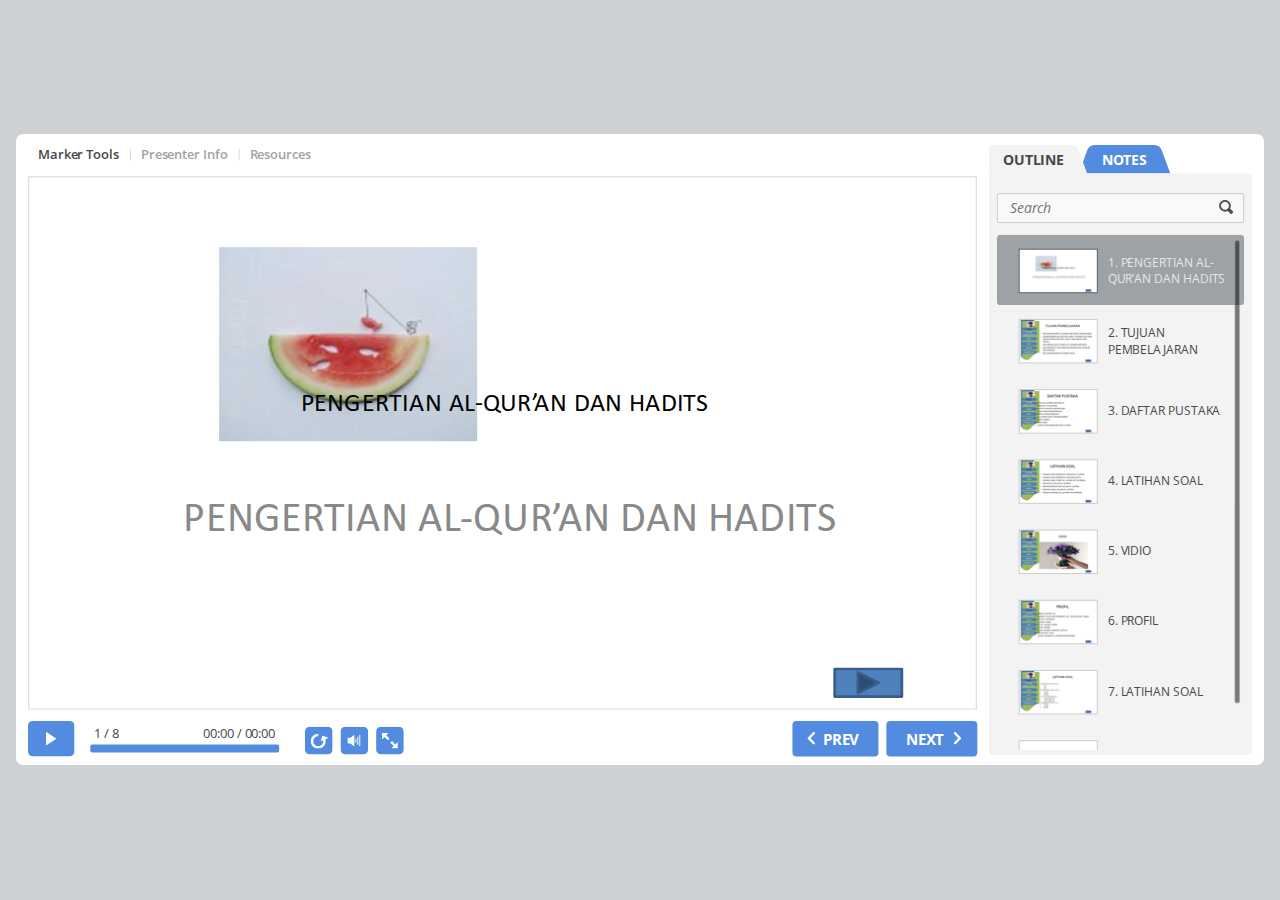
<file: index.html>
<!DOCTYPE html>
<!-- Created with iSpring --><!-- 1022 509 --><!--version 9.7.9.27013 --><!--type html --><!--mainFolder ./ -->
<html style=background-color:#ced1d3;>
<head>
    <meta http-equiv="Content-Type" content="text/html;charset=utf-8"/><meta name="viewport" content="width=device-width,initial-scale=1,minimum-scale=1,maximum-scale=1,user-scalable=no"/><meta name="format-detection" content="telephone=no"/><meta name="apple-mobile-web-app-capable" content="yes"/><meta name="apple-mobile-web-app-status-bar-style" content="black"/><meta http-equiv="X-UA-Compatible" content="IE=edge"/><meta name="msapplication-tap-highlight" content="no"/><title>salihin 1</title><link rel="apple-touch-icon-precomposed" href="data/apple-touch-icon.png"/><link rel="shortcut icon" type="image/ico" href="data/favicon.ico"/><style>body {background-color:#ced1d3;}#spr0_9f23966a {display:none;}</style>
    <script>

(function() {
	var userAgent = navigator.userAgent.toLowerCase();

	var useMobilePlayer = userAgent.indexOf("iemobile") < 0 && (userAgent.match(/iPhone|iPad|iPod/i) || userAgent.indexOf("android") >= 0);
	
	if (useMobilePlayer) {
		var insideMobilePlayer = userAgent.indexOf("ismobile") >= 0 || location.hash.length > 0;
		if (!insideMobilePlayer) {
			location.replace("ismplayer.html" + location.search);
		}
	}
})();

</script>
    
    <style>
		#playerView {
			position:absolute;
			-webkit-tap-highlight-color:rgba(0,0,0,0);
			-webkit-user-select:none;
			-moz-user-select:none;
			-webkit-touch-callout:none;
			-webkit-user-drag:none;
		}
		#playerView * {
			position:absolute;
		}
		#preloader {
			width: 50px;
			height: 50px;
			position: absolute;
			top: 0;
			left: 0;
			bottom: 0;
			right: 0;
			margin: auto;
			border-radius: 10px;
			background-color: rgba(0, 0, 0, 0.5);
		}

		#preloader::after {
			content: '';
			position: absolute;
			background: url([data-uri]);
			background-size: cover;
			top: 0;
			left: 0;
			bottom: 0;
			right: 0;
			animation: preloader_spin 1s infinite linear;
			-webkit-animation: preloader_spin 1s infinite linear;
		}

		@keyframes preloader_spin { 0% {transform: rotate(0deg);} 100% {transform: rotate(360deg);} }
		@-webkit-keyframes preloader_spin { 0% {-webkit-transform: rotate(0deg);} 100% {-webkit-transform: rotate(360deg);}}
    </style>
</head>
<body>
	<div id="preloader"></div>
	<script src="data/browsersupport.js?9D91C91E"></script>
	<script src="data/player.js?9D91C91E"></script>
    <div id="content"></div>
    <div id="spr0_9f23966a"></div>
    <script>
		(function(startup){
			function start(savedPresentationState)
			{
				var presInfo = "eNrdWY1y4sgRfpUppbYqqfJyIP6dy6UGJBstQmL1sz7fsUUJEEZngXSSwOvbctW9Rl4gD3ZPku4ZSUj82L7NJpUL3gUx/TvTX/f0DJ8FT7gUPveqvVatWRPfNmhbetvo1OS3tN+8etvvdq7kbkNswf8n4UJIgDl2fG/lbUgNvs8PBx6Ey7ZYvRBWwmWj2gQGoM+DyDXDaCrW62Kt0wGucCdcitVa60LYonkvjrde4k67lXalOxXb1Vr9r8DlCpefhQ2+3eMbfE2irXshOMLlj4wghCGwxewrsNRFZm/p+LHLhtnT08enC869iUvcjee5wzJ3/QXdSZG79gJ3+Dw3TnPPvCw70mLMfCWONftl5ubzzLsic+d5n+NTbpzndk/4cZ57WeLuvsA9K3G3n+febUvcL8xytyhyN6rPcyclv9vV06sN7MK6hGCWNcITjIc47mTj/iEKLoQI4SI8MdR/FpaZ1qfMLqoay9q1bFgK1QhV3763jd9+/Qc8S/B/QCXFMsFLBfjEZov7KyycxJl8E/vewq1VfsLIzg9H5yzgFlr1clqyWs9qlXBzl6Z6h2d6HdxZ5L7DLKoX+0l9eo2Hk2iyec00XDZpWLVqpVqtMSuNSrvRbTegenUazbbYFt23tdrTxwt0m63tjx/T9ecrtkiFq/zVSKV5XeHR8tgTLBVTEa+c0I3TIZPr+8A/HtOPe/655B8PAWfm0bHsdzZMYSyPerJK31GDank82sfxEE/GQzwfD/[base64]/1wpGCoW7RHT7pdiPYk4nYDsQAeYocjINlVllIlQo0eBV9GIRm/ojXJLB7k2eqVoFDChAdxh9NC2JRvvGPA1gCqgAv2z6LsbRUq/KO8N1J3pS98xcxBRY3ggNkCN8/wxUaNSS4EFIKZO1QwzreoxZhonMdM4j5nGF2Cm6Awiho4BOgNeKiRlRIemLWX5XAhmBUL7DCeHEDD1sBRRghGD2I/GehmNimUbtjZk+lLWd/YPaTUpm0vJPQrAGRJ6S63n2EzbYFXumGEoj6kEDErq/1l//pjg+qBIip6jqnaMquZJVDXPo6r5BajKvPhfWkA+rx1MNsBkc1gbWp12l2K9O1tgzYapCd8yBjIPNkkU+DF58BbJ6m8TAXwNP00EsnK9u1UCA9BVVKqtOhsMgzhxIxjkq+at76Deh3cT4btv42AbzV0SR/OczCzUKuuwAaLJY+gChY1NvmFjk2+++zbl+k5grWmNRRHed+wdlqRWq1Q7jYu8U70QBvmTkT/RvDt+HXjGhn6l5DWp2T1GT+skelrn0dP6kjaWuYHVCJoeegmbiqoMFK1iVsYL3FJg0Lok8rU+hDwfQltBhyPbuCBDuV8h0NtC/wJbRq9CVL1HDZCA/dCyzUvsP6D5wG3pmilWTNA1iTSdDMaXpNppd1qtdrva6XYmkWLCXqVcEoOOtFuQ0OjwEuqaCi3XwL6hCtYQHfxCdWN5CPsapdoluYYCAsLv6A9QW0ADHQ4UA6YA7RqyaBQ6H01SWBP0f7R9icdQaZ+ESvs8VNpfYfuqVXpu5ITOvbMiM2fz6NyTn7a/kIXjO2tC/bfvtxGUemfz90lUqyJpEonpZz39bGTjx6ribQRfTiqrNTgV9VWzx+Z+FMJTy57rlYIwWXjJNtpu7uExdkGzQxJ3HQagVBRJ4qy2GyKS2dYHOgysnMgDDfVDSj2l5DKNQ0otozQPtTWOZ+o8OsnxRCdRC16MOIna8Eofm/BKHzvwSh//iFtojAj/[base64]/Er+6Fd+TF7GU36v+pxTjlT3wUHGK6a28W+Isjxxr/hSjFxwt03qHmf22lwFgr9avv+N4s8o6caRWdqVa6TbHW6DTq7dyXVqfZbOTeVCvt3InUfEUUq+1qvSY2C2bbqVkaeY5/ZLR9YLTaFNv1otFarVtrVNmEnUOOxSEHc6JaF9up5wU3OqkbpnsXuMRWjjzpHMSi3a1Va8VQNKvdbOmdQ47FIUexgoDy7oH185DofnU39igFpexnlTm+jUvX0372sMZ7amyOLG/t+t4GL/V3GZb2bDiv2aOJjFgAgrzQh4VdKr8W5w+77OGh0DWlYr8UTXwWZtskCTYVPPm4m6SyCaK1g+v3pyV7gcUDjmDnRqfoS2fuFsSbYme2OCRnso1ZezHHSM2DdQithxrcBZWZM7+/i4LtZoEsV3X8w+MZHJUiWJ77VGtPusIQe3GiQMdU1ivXZFEWj8hh5Maxy9R2JSrSVpHDd2auv/esDXimx/SCiiv2OmbZebGXcBbYXevtBv4W59y5BxObu4vaos5oG5A6mHWmmxMT91OSe+XgMG8hykJ5JMIg3Ibn1jGMgjucxCG9jX9Fuh84Cw96DCBKXfwrEtEBVFAKBkNxZRZEC76IbhX/sMsp+k+xWQoQc6tCCuQgP4BwksM0RhG12N/sezLOG+QNV07bJ1LCUI6Zv3aiezeygoD9jocRBTy7kbJZBngzkCTOfLWGoRhrwmxvZ37Cdqb/[base64]/hbHkeoPXGutUf7w6mlT+l4PO3ZllXwooeJx5j6+mhMtdupql/r055yjUZ4KSVYSyebP4ut1ifYq/[base64]/gHgZtaHMcIrPU2Tgh2H76buMy2h445cxaKmbsMAGW+6+w4NMAI3+S4BZXaWn8w7Vn73FSd7Wa+KpEBiadRUsTEFta9GPnUQio07enfQ2Jg8unHBH2IOTc8JtzKJs5TNjlJox+Ua17QIM+y7MiTbO4g2P3HdN/AKOy8YBvDCLoLOcLmHldOaTNlKKeapVD1XMpy4WxvuvN2sBWwViHVByWhL0uIoPe28sP0iioqK51HIXMe2XbnLHbOZu5CkOYOrt4j0BbegtEQFcwMXqIQJ0kLxZu0yGiS/P2b02ZL1eccYKBHcNdh8pIFnH7q5XljiOfzll4zkefM5C3E11nOQtPxykUt9TC/a2FftPWqef+OJf4yg2mnIsOOwyoobBL+IXGAOnqKzspm1vXsyYp2VW5y0la0xKTpGZ8WkOdZzQFMk5szYYNZQw07ZGENTskma20O2W7knqlYWLNu3BkeazgDA+/rSyrD7ku1tLBZl2qYpVgqOqCB3F3e7/remh2yMlF7JGdu85JU9usm2PoLBmnfu2dlCea9XbvHu/0yCtZs1HfiDAS8+v39ZWOpqwbXPT7axXJUvn7tCqB8aQVNmRqw3fSp1mdbUR+B6pdoACL0X7XMfMMCNK2dZL6C0rxkh8EiP+/ZJPmKgkzmqOk6UbbFpXyHSvkwSYcvT/Dirgi5Ke9lftSCxI0/nuFF23tW3tzjsTLjt3ts9U04AlzhbsgOwkCwaO/[base64]/ESCDTzvolV+1/Hbr//kbPz8l+YnJA3/XkiZXVYt+UkdmlMsCbBevIDt291c6Hc1vKe1lpvgXPOzbfBpTfveLzsr5Zn79U5JL5pm2fXvGj7Iq6enfwG+CgZf";
				PresentationPlayer.start(presInfo, "content", "playerView", onPlayerInit, savedPresentationState);
				function onPlayerInit(player)
				{
					(player);

					var preloader = document.getElementById("preloader");
					preloader.parentNode.removeChild(preloader);
				}
			}

			if (startup)
				startup(start);
			else
				start();
		})();
    </script>
</body>
</html>
</file>
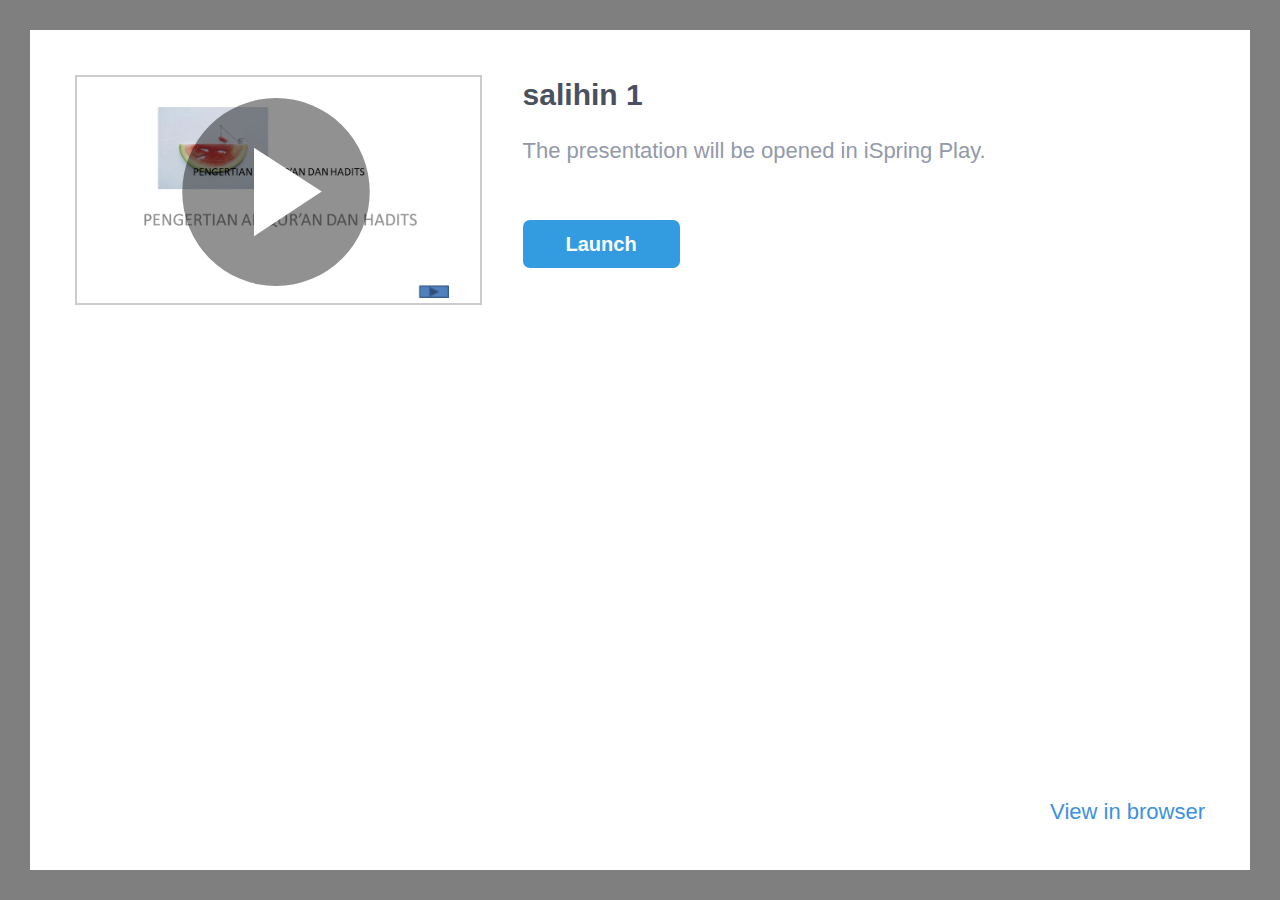
<file: ismplayer.html>
﻿<!DOCTYPE html>
<html>
<head>


	<meta http-equiv="Content-Type" content="text/html;charset=utf-8"/>
	<meta name="viewport" content="width=device-width, initial-scale=1"/>
	<meta name="format-detection" content="telephone=no"/>
	<!-- <meta name="apple-itunes-app" content="app-id=642452385, app-argument="/> -->
	<title>salihin 1</title>
	<link rel="stylesheet" type="text/css" href="data/ismplayer/style.css"/>
	<link rel="stylesheet" type="text/css" href="data/ismplayer/style_mini.css" media="only screen and (max-device-width: 605px), only screen and (max-device-height: 605px)" />
</head>
<body>
	<script>
		var isIpad = navigator.userAgent.match(/iPhone|iPad|iPod/i);
		document.body.className = isIpad ? "ipad" : "android";
		// ios7 scroll fix
		if (isIpad) {
		
			if (window.innerHeight != document.documentElement.clientHeight) {
				var fixViewportHeight = function() {
					document.documentElement.style.height = window.innerHeight + "px";
				};

				window.addEventListener("orientationchange", fixViewportHeight, false);
				fixViewportHeight();
			}
			
			var forceRedraw = function() {
				var origDisplay = document.body.style.display;
				document.body.style.display = 'none';
				document.body.offsetHeight;
				document.body.style.display = origDisplay;
			};
				
			window.addEventListener("resize", forceRedraw, false);
		}
	</script>

	<div class="mainLayer">
		<div class="launcher">
			<img class="preview" src="data/ismplayer/preview.png"></img>
			<a class="btnPlay" id="btnPlay"></a>
		</div>
		<div class="info">
			<h1>salihin 1</h1>
			<p id="launchDesc">The presentation will be opened in iSpring Play.</p>
			<p id="launchDescWithVideo">The presentation contains video narration. 
To view with video, use iSpring Play.</p>
			<p id="downloadAppDesc" class="hidden">To view this presentation, download the free iOS application iSpring Play.</p>
			<div class="buttons">
				<a id="btnOpenInApp" class="text_button" href="#" ontouchstart="">
					Launch
				</a>
				<a id="btnDownloadApp" class="app_store hidden" href="#"></a>
			</div>
		</div>
		<div class="bottom_area" id="bottomAreaNormal">
			<a href="#" id="btnOpenInBrowser">View in browser</a>
			<a href="#" id="btnOpenInBrowserWithoutVideo">View in browser without video</a>
		</div>
	</div>

<script>
	var IOS_APP_SCHEME = "ismobile";
	var IOS_STORE_URL = "https://itunes.apple.com/us/app/ispring-mobile/id642452385?mt=8";

	var ANDROID_APP_SCHEME = "ismobile";
	var ANDROID_APP_PACKAGE = "com.ispringsolutions.mplayer";

	var appMeta = document.querySelector("meta[name='apple-itunes-app']");
	if(appMeta) {
		appMeta.setAttribute('content', appMeta.getAttribute('content') + getBasePath());
	}

	function $(id) {
		return document.getElementById(id);
	}

	function show(element, visible) {
		if (visible) {
			element.className = element.className.replace(/hidden/g, '');
		} else {
			element.className += ' hidden';
		}
	}

	function now() {
		return +new Date();
	}

	function createEmptyIframe() {
		var iframe = document.createElement("iframe");
		iframe.style.border = "none";
		iframe.style.width = "1px";
		iframe.style.height = "1px";

		return iframe;
	}

	function strEndsWith(str, suffix) {
		var l = str.length - suffix.length;
		return l >= 0 && str.indexOf(suffix, l) == l;
	}

	function getBasePath() {
		var params = location.search || "";
		var host = location.host;

		// remove file name from url
		var path = location.pathname.split("/");
		path.length = path.length - 1;

		return host + path.join("/") + "/" + params;
	}

	function getIspringPlayUrl() {
		var ispringPlayUrl = decodeURIComponent((window.location.search.match(/(\?|&)ispringPlayUrl\=([^&]*)/)||['','',''])[2]);
		return ispringPlayUrl.length > 0 ? ispringPlayUrl : getBasePath();
	}

	function showDownloadButton(showDownload) 
	{
		show($("launchDesc"), !showDownload);
		show($("launchDescWithVideo"), !showDownload);
		show($("btnOpenInApp"), !showDownload);

		show($("downloadAppDesc"), showDownload);
		show($("btnDownloadApp"), showDownload);
	}

	function getIOSVersion() {
		if((/iphone|ipod|ipad/gi).test(navigator.platform)) { 
			var versionString = navigator.appVersion.substr(navigator.appVersion.indexOf(' OS ')+4); 
			versionString = versionString.substr(0, versionString.indexOf(' ')); 
			versionString = versionString.replace(/_/g, '.'); 
			return versionString; 
		}
		return '';
	}

	function getIOSMajorVersion() {
		var version = getIOSVersion();
		if(version == ''){
			return 0;
		}
		var dotIndex = version.indexOf('.');
		if(dotIndex <= 0){
			return Number(version);
		}
		return Number(version.substr(0, dotIndex));
	}

	var IosLauncher = function() {
		function startApp(redirectToStore) {

			var launchUrl = IOS_APP_SCHEME + "://" + getIspringPlayUrl();
			if(getIOSMajorVersion() >= 9) {
				// iframe using method doesn't work since iOS 9
				setTimeout(function() {
					onAppStartFailed(redirectToStore)
				}, 2718);
				window.top.location.replace(launchUrl);
			} else {
				var launchTime = now();
				setTimeout(function() {
					document.body.removeChild(iframe);
					
					if (now() - launchTime < 1500) {
						onAppStartFailed(redirectToStore);
					}
				}, 1000);
				var iframe = createEmptyIframe();
				iframe.src = launchUrl;
				document.body.appendChild(iframe);
			}
		}

		function onAppStartFailed(redirectToStore) {
			if (redirectToStore) {
				location.replace(IOS_STORE_URL);
			} else {
				showDownloadButton(true);
			}
		}

		document.addEventListener("visibilitychange", function(event) {
			if (!window.document.hidden)
			{
				show($("launchDesc"), true);
				show($("launchDescWithVideo"), true);
				show($("btnOpenInApp"), true);

				show($("downloadAppDesc"), false);
				show($("btnDownloadApp"), false);
			}
		});

		this.launch = function(redirectToStore /* = true */) {
			redirectToStore = (redirectToStore == undefined ? true : redirectToStore);

			setTimeout(function() {
				startApp(redirectToStore);
			}, 50);

			return false;
		};
	};

	var AndroidLauncher = function() {
		function pageIsHidden() {
			return document.hidden || document.mozHidden || document.webkitHidden;
		}

		function launchFromLink() {
			var href = "intent://" + getIspringPlayUrl() + "#Intent;" +
					"scheme=" + ANDROID_APP_SCHEME + ";" +
					"package=" + ANDROID_APP_PACKAGE + ";" +
					"end";
			var target = "_top";
			
			$("btnOpenInApp").href = href;
			$("btnOpenInApp").target = target;
			
			$("btnPlay").href = href;
			$("btnPlay").target = target;

			return true;
		}

		function launchFromIframe() {
			var onIframeLoaded = function(redirectToMarket) {
				document.body.removeChild(iframe);

				if (redirectToMarket) {
					location.assign("market://details?id=" + ANDROID_APP_PACKAGE);
				}
			};

			var iframe = createEmptyIframe();
			if (navigator.userAgent.indexOf('Firefox') > 0) {
				var loadStartTime = now();
				setTimeout(function() {
					var appStarted = pageIsHidden() || now() - loadStartTime > 400;
					onIframeLoaded(!appStarted);
				}, 200);
			} else {
				iframe.onload = function() {
					onIframeLoaded(true);
				};
			}

			iframe.src = ANDROID_APP_SCHEME + "://" + getIspringPlayUrl();
			document.body.appendChild(iframe);

			return false;
		}

		function isIntentUrlSupported() {
			var userAgent = navigator.userAgent;

			var matches = userAgent.match(/Chrome\/(\d+)/);
			if (!matches) {
				return false;
			}

			if (/OPR\/\d+/.test(userAgent) ||     // Opera
				/Version\/\d+/.test(userAgent)) { // or Dolphin
				return false;
			}

			var version = parseInt(matches[1]);
			return version >= 25;
		}

		this.launch = function() {
			return isIntentUrlSupported()
				? launchFromLink() : launchFromIframe();
		};
	};

	var launcher = isIpad ? new IosLauncher() : new AndroidLauncher();
	
	$("btnPlay").onclick = function() {
		return launcher.launch(false);
	};

	$("btnOpenInApp").onclick = function() {
		return launcher.launch(false);
	};

	$("btnDownloadApp").onclick = function() {
		this.href = IOS_STORE_URL;
		return true;
	};

	var openInBrowserCallback = function() {
		var basePath = getBasePath();
		var params = '';
		var parts = basePath.split('?');
		if(parts.length == 2)
		{
			basePath = parts[0];
			params = '?' + parts[1];
		}
		this.href = "//" + basePath + 'index.html' + params + "#inbrowser";
		return true;
	};

	$("btnOpenInBrowser").onclick = openInBrowserCallback;
	$("btnOpenInBrowserWithoutVideo").onclick = openInBrowserCallback;



</script>

<script>
	var isIphone = navigator.userAgent.match(/iPhone/i);
	var hasVideo = false;
	
	if (isIphone && hasVideo && getIOSMajorVersion() < 10)
	{
		document.getElementById("launchDesc").style.display = "none";
		document.getElementById("btnOpenInBrowser").style.display = "none";
	}
	else
	{
		document.getElementById("launchDescWithVideo").style.display = "none";
		document.getElementById("btnOpenInBrowserWithoutVideo").style.display = "none";
	}
</script>
</body>
</html>
</file>
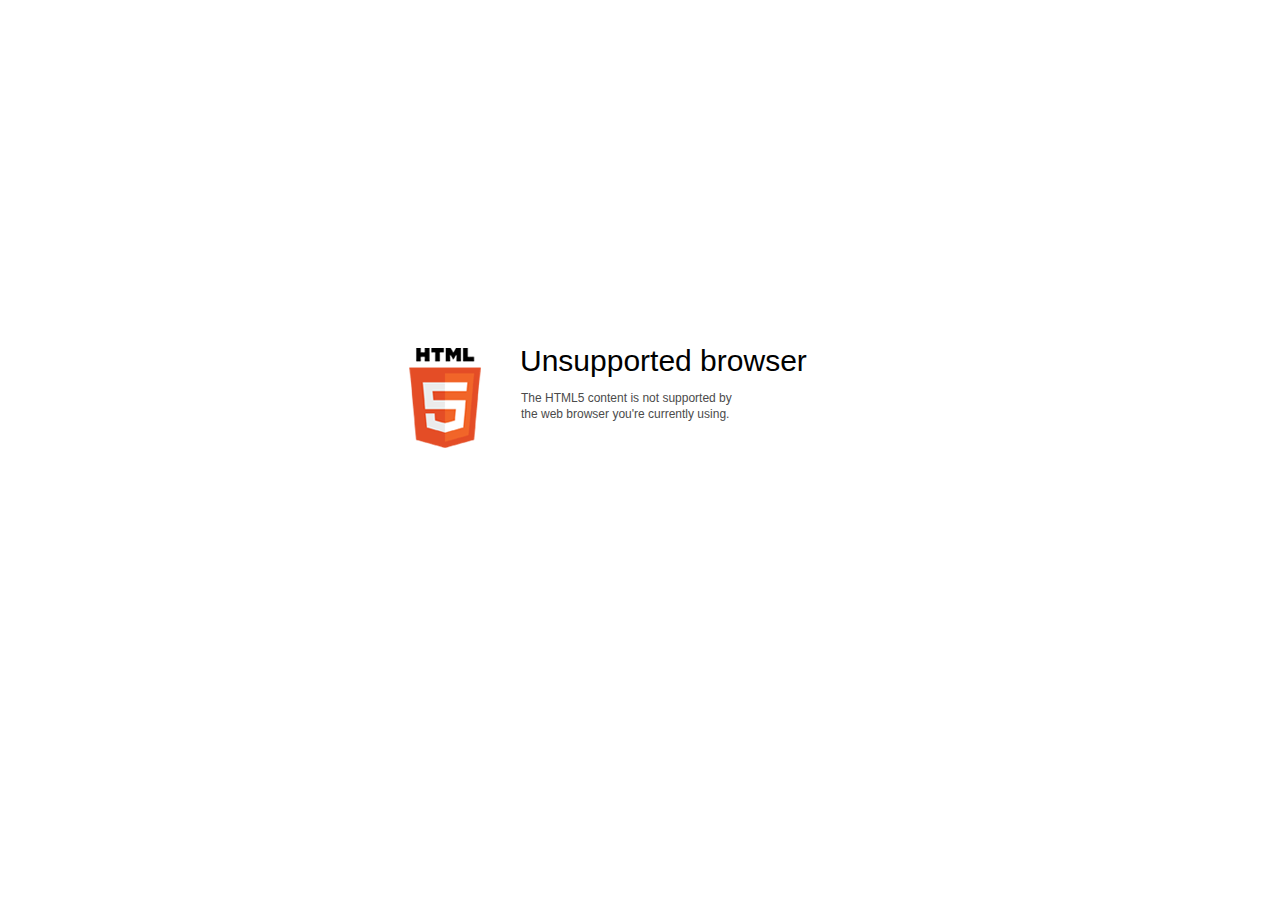
<file: data/html5-unsupported.html>
﻿<html>
<head>
    <meta http-equiv="Content-Type" content="text/html;charset=utf-8"/>
    <meta name="viewport" content="width=device-width,initial-scale=1,maximum-scale=1">
    <meta name="format-detection" content="telephone=no">
    <meta name="apple-mobile-web-app-capable" content="yes">
    <meta name="apple-mobile-web-app-status-bar-style" content="black">
    <meta http-equiv="X-UA-Compatible" content="IE=edge">
    <meta name="msapplication-tap-highlight" content="no" />
    <title>Update your Web browser</title>
    <style>
        body {
            background: #fff;
        }

        .container {
            background: url(html5.png) no-repeat;
            position: absolute;
            width: 405px;
            height: 100px;

            top: 50%;
            margin-top: -102px;
            left: 50%;
            margin-left: -231px;
        }

        .title {
            left: 111px;
            width: 290px;
            height: 20px;
            font-family: Arial;
            font-size: 30px;
            color: #000;
            position: absolute;
            line-height: 28px;
            top: -1px;
        }
        
        .message {
            font-family: Arial;
            font-size: 12px;
            color: #4b4b4b;
            line-height: 16px;
            padding-top: 15px;
            padding-left: 1px;
        }
    </style>
</head>
<body>
<div class="container" id="container">
    <div class="title">Unsupported browser
        <div class="message">The HTML5 content is not supported by<br>the web browser you're currently using.</div>
    </div>
</div>
</div>
</body>
</html>
</file>
<file: data/ismplayer/style.css>
html, body {
	margin: 0;
	padding: 0;
	height: 100%;
}

body {
	background: #7F7F7F;
	box-sizing: border-box;
	font-family: Helvetica;
	overflow: hidden;
}

.hidden {
	display: none !important;
}

.mainLayer {
	background: white;
	position: absolute;
	left: 30px;
	top: 30px;
	right: 30px;
	bottom: 30px;
}

.mainLayer .launcher .preview {
	border: 2px solid rgba(0, 0, 0, 0.2);
}

.mainLayer .launcher .btnPlay {
	display: block;
	position: absolute;
	left: 0px;
	top: 0px;
	width: 100%;
	height: 100%;
	background: url('play.svg') center no-repeat;
}

.mainLayer .launcher .btnPlay {
	background-size: 80% 80%;
}

.mainLayer .info {
	pointer-events: none;
}

.mainLayer .info > h1 {
	font-size: 30px;
	font-weight: bold;
	color: #495060;
}

.mainLayer .info > p {
	font-size: 22px;
	font-weight: lighter;
	color: #9299AA;
}

.mainLayer .info .buttons {
	pointer-events: all;
}

#btnOpenInApp {
	display: inline-block;
	width: 157px;
	height: 48px;
	background: #339BE0;
	border-radius: 7px;
	color: white;
	text-decoration: none;
	text-align: center;
	line-height: 48px;
	font-size: 20px;
	font-weight: bold;
}

#btnDownloadApp {
	display: inline-block;
	width: 169px;
	height: 50px;
	background: url('app_store2x.png');
	background-size: contain;
}

#btnOpenInBrowser, #btnOpenInBrowserWithoutVideo {
	font-size: 22px;
	font-weight: lighter;
	color: #3C92DE;
	text-decoration: none;
}

@media (orientation: portrait) {

	.mainLayer .launcher {
		width: 80%;
		position: relative;
		margin: 40px auto;
	}

	.mainLayer .launcher .preview {
		max-width: 100%;
		max-height: 206px;
		display: block;
		margin: 0 auto;
	}

	.mainLayer .info {
		position: relative;
		margin-left: 40px;
		margin-right: 40px;
		text-align: center;
	}

	.mainLayer .info > h1 {
		margin-top: 65px;
		margin-bottom: 0;
	}

	#launchDesc {
		margin-top: 33px;
	}

	#downloadAppDesc {
		margin-top: 33px;
	}

	.mainLayer .info .buttons {
		margin-top: 50px;
	}

	.mainLayer .bottom_area {
		position: absolute;
		bottom: 52px;
		left: 40px;
		right: 40px;
		text-align: center;
	}

}

@media (orientation: landscape) {

	.mainLayer .launcher {
		position: relative;
		max-width: 33%;
		float: left;
		margin: 45px;
		margin-bottom: 9999px;
	}
	
	.mainLayer .launcher .preview {
		max-width: 100%;
		max-height: 400px;
	}

	.mainLayer .info {
		position: relative;
		white-space: pre-wrap;
		margin-right: 45px;
	}

	.mainLayer .info > h1 {
		margin-top: 12px;
		margin-bottom: 0;
	}

	.mainLayer .info .buttons {
		white-space: normal;
		margin-top: -38px;
	}

	#launchDesc {
		margin-top: -10px;
	}

	#downloadAppDesc {
		margin-top: -28px;
	}

	#btnDownloadApp {
		margin-top: 18px;
	}

	.mainLayer .bottom_area {
		position: absolute;
		bottom: 45px;
		right: 45px;
	}

}
</file>
<file: data/ismplayer/style_mini.css>
.mainLayer {
	left: 0px;
	top: 0px;
	right: 0px;
	bottom:0px;
}

.mainLayer .info > h1 {
	font-size: 24px;
	line-height: 27px;
	max-height: 81px;
	overflow: hidden;
}

.mainLayer .info > p {
	font-size: 18px;
}

#btnOpenInBrowser, #btnOpenInBrowserWithoutVideo {
	font-size: 18px;
}

@media (orientation: portrait) {

	.mainLayer .launcher {
		width: 80%;
		position: relative;
		margin: 20px auto;
	}

	.mainLayer .launcher .preview {
		max-width: 100%;
		max-height: 155px;
		display: block;
		margin: 0 auto;
	}

	.mainLayer .info {
		position: relative;
		margin-left: 20px;
		margin-right: 20px;
		text-align: center;
	}

	.mainLayer .info > h1 {
		margin-top: 24px;
		margin-bottom: 0;
	}

	#launchDesc {
		margin-top: 16px;
	}

	#downloadAppDesc {
		margin-top: 16px;
	}

	.mainLayer .info .buttons {
		margin-top: 20px;
	}

	.mainLayer .bottom_area {
		position: absolute;
		bottom: 20px;
		left: 20px;
		right: 20px;
		text-align: center;
	}

}

@media (max-height : 400px) and (orientation : portrait) {
	
	.mainLayer .launcher .preview {
		max-height: 100px;
	}
	
	.mainLayer .info > h1 {
		font-size: 22px;
		line-height: 25px;
		max-height: 50px;
	}
	
	.mainLayer .info > p {
		font-size: 16px;
	}

	#btnOpenInBrowser {
		font-size: 16px;
	}
	
	.mainLayer .info > h1 {
		margin-top: 18px;
		margin-bottom: 0;
	}
	
	#launchDesc {
		margin-top: 12px;
	}

	#downloadAppDesc {
		margin-top: 12px;
	}

	.mainLayer .info .buttons {
		margin-top: 16px;
	}
}

@media (orientation: landscape) {

	.mainLayer .launcher  {
		max-width: 33%;
	}
	
	.mainLayer .launcher .preview {
		max-width: 100%;
		max-height: 200px;
	}

	.mainLayer .launcher {
		position: relative;
		float: left;
		margin: 20px;
		margin-bottom: 9999px;
	}

	.mainLayer .info {
		position: relative;
		white-space: pre-wrap;
		margin-right: 20px;
	}

	.mainLayer .info > h1 {
		margin-top: -18px;
		margin-bottom: 0;
	}

	.mainLayer .info .buttons {
		white-space: normal;
		margin-top: -48px;
	}

	#launchDesc {
		margin-top: -20px;
	}

	#launchDescWithVideo {
		margin-top: -40px;
	}

	#downloadAppDesc {
		margin-top: -38px;
	}

	#btnDownloadApp {
		margin-top: 18px;
	}

	.mainLayer .bottom_area {
		position: absolute;
		bottom: 20px;
		right: 20px;
	}

}
</file>
